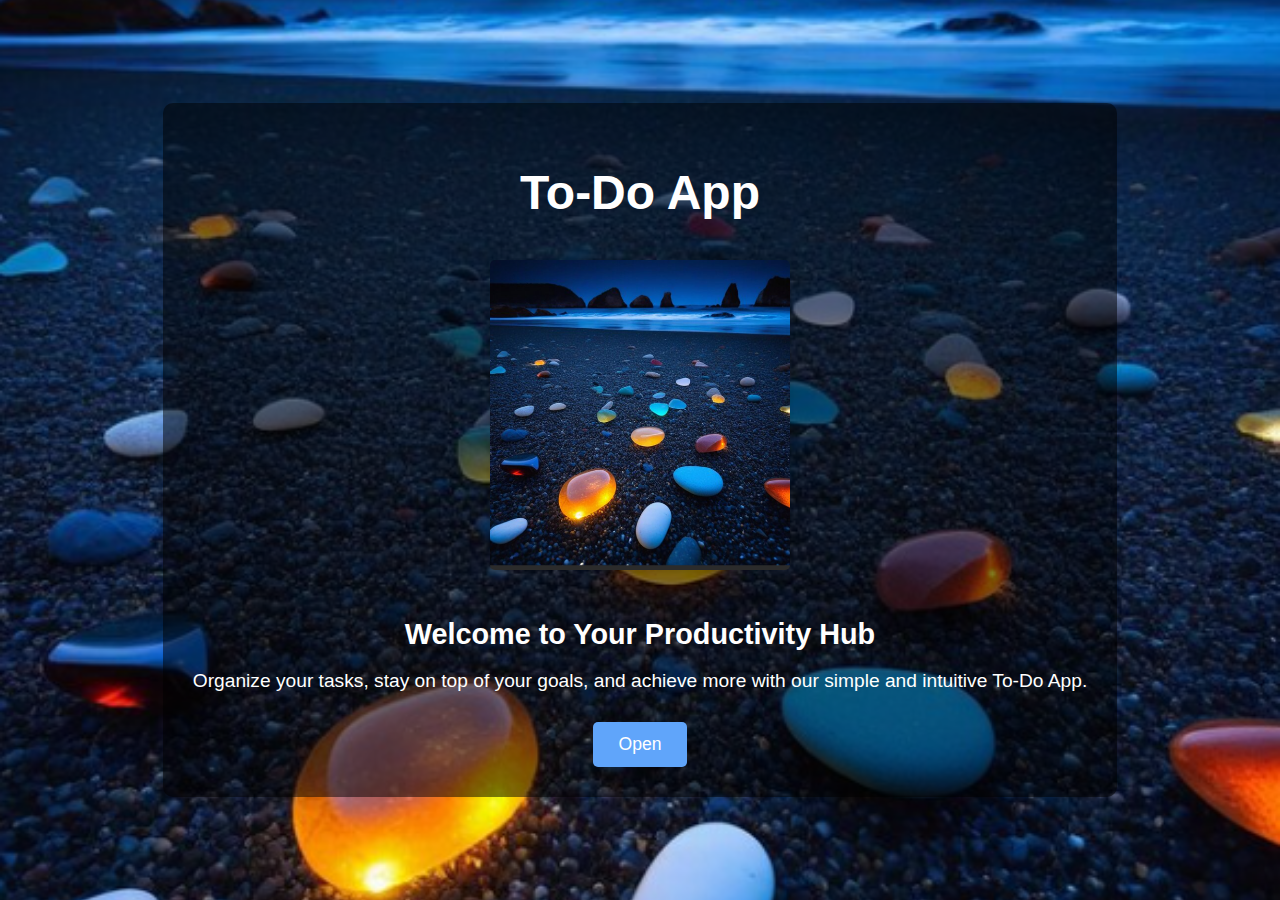
<file: index.html>
<!DOCTYPE html>
<html lang="en">
<head>
    <meta charset="UTF-8">
    <meta name="viewport" content="width=device-width, initial-scale=1.0">
    <title>To-Do App</title>
    <link rel="stylesheet" href="styles.css"> 
</head>
<body>
    <div class="container">
        <h1>To-Do App</h1>
        <img src="Screenshot 2024-12-30 193306.png" alt="Productivity icon"> 
        <h2>Welcome to Your Productivity Hub</h2>
        <p>Organize your tasks, stay on top of your goals, and achieve more with our simple and intuitive To-Do App.</p>
        <button id="createTaskBtn">Open</button>
    </div>

    <script src="scripts.js"></script>

</body>
</html>
</file>
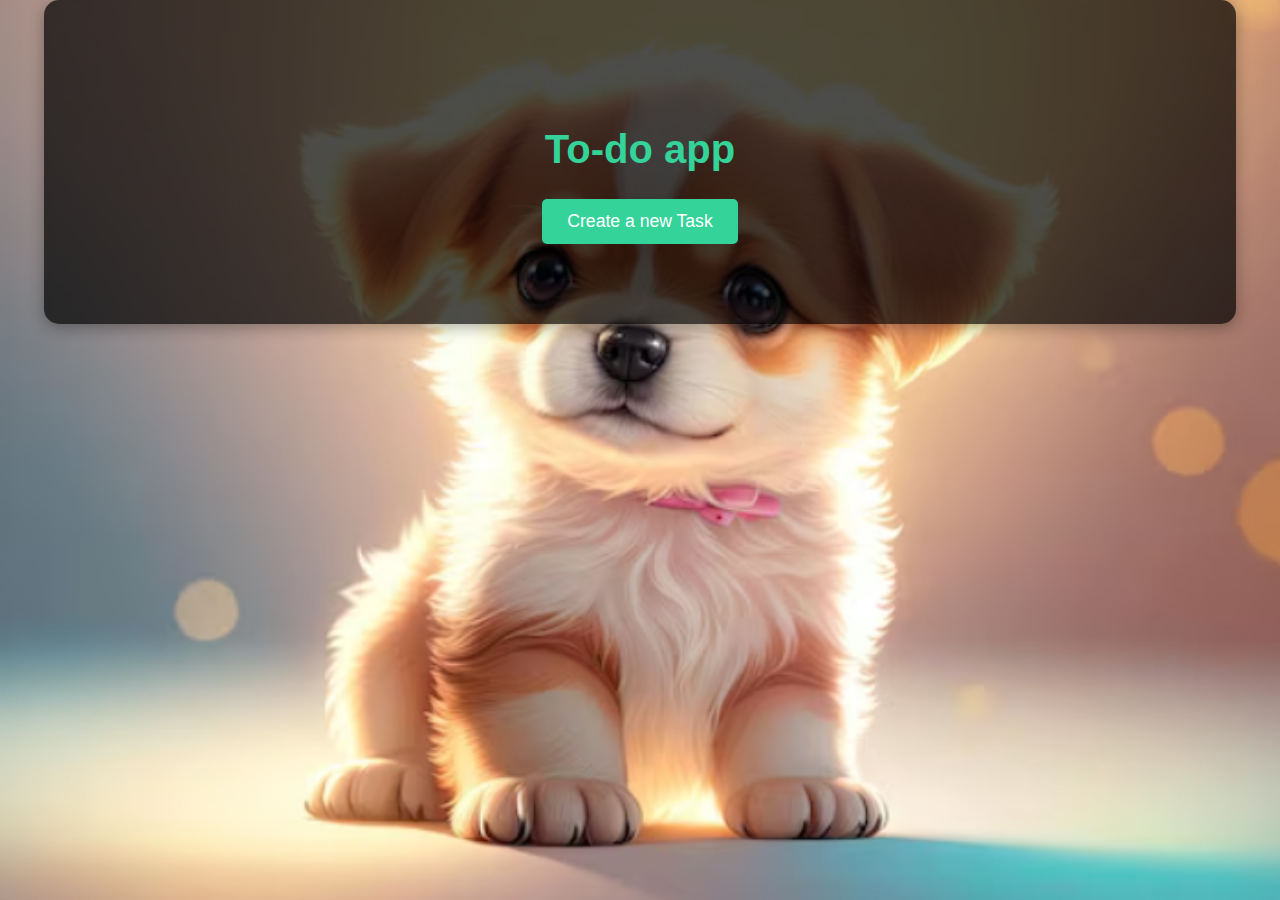
<file: main.html>
<!DOCTYPE html>
<html lang="en">
<head>
  <meta charset="UTF-8">
  <meta name="viewport" content="width=device-width, initial-scale=1.0">
  <link rel="stylesheet" href="style.css">
  <title>Todo List</title>
</head>
<body>
 
  <main style="padding-top: 100px;">
    <h1>To-do app</h1>
    <button id="create-task-btn">Create a new Task</button>
    <div id="task-list">
      <!-- Tasks will appear here -->
    </div>
  </main>
  <script src="script.js"></script>
</body>
</html>
</file>
<file: styles.css>
body {
    font-family: sans-serif;
    margin: 0;
    display: flex;
    justify-content: center;
    align-items: center;
    min-height: 100vh;
    background-image: url('Screenshot 2024-12-30 193306.png'); /* Replace with your image URL */
    background-size: cover;
    background-position: center;
    color: #fff;
}

.container {
    text-align: center;
    padding: 30px;
    background-color: rgba(0, 0, 0, 0.5); /* Semi-transparent overlay */
    border-radius: 10px;
}

h1 {
    font-size: 3rem;
    margin-bottom: 20px;
}

h2 {
    font-size: 1.8rem;
    margin-bottom: 15px;
}
img {
    width: 300px; /* Adjust width as needed */
    height: auto; /* Maintain aspect ratio */
    margin: 20px;
    border-radius: 5px;
    box-shadow: 0 2px 5px rgba(0, 0, 0, 0.1);
}
p {
    font-size: 1.2rem;
    margin-bottom: 30px;
}

button{
    background-color: #60a5fa;
    color: white;
    border: none;
    border-radius: 5px;
    padding: 12px 25px; /* Slightly larger padding */
    font-size: 1.1rem; /* Slightly larger font */
    cursor: pointer;
    transition: background-color 0.3s ease, transform 0.2s ease, box-shadow 0.3s ease;
}

button:hover{
    background-color: #2563eb;
    transform: scale(1.1);
    box-shadow: 0 4px 12px rgba(0, 0, 0, 0.2); /* Add a subtle shadow */
}
</file>
<file: style.css>
/* General styles */
body {
    font-family: Arial, sans-serif;
    margin: 0;
    padding: 0;
    background-image: url('Screenshot 2024-12-30 193719.png');
    background-size: cover;
    background-position: center;
    background-attachment: fixed;
    color: #fff;
}

/* Main section */
main {
    text-align: center;
    padding: 50px 20px;
    background: rgba(0, 0, 0, 0.7); /* Darker overlay for better readability */
    border-radius: 15px;
    width: 90%;
    max-width: 1200px;
    margin: auto;
    box-shadow: 0 4px 15px rgba(0, 0, 0, 0.3);
}

h1 {
    font-size: 2.5rem;
    color: #34d399;
}

#create-task-btn {
    background-color: #34d399;
    color: white;
    border: none;
    border-radius: 5px;
    padding: 12px 25px; /* Slightly larger padding */
    font-size: 1.1rem; /* Slightly larger font */
    cursor: pointer;
    transition: background-color 0.3s ease, transform 0.2s ease, box-shadow 0.3s ease;
}

#create-task-btn:hover {
    background-color: #4cc498;
    transform: scale(1.1);
    box-shadow: 0 4px 12px rgba(0, 0, 0, 0.2); /* Add a subtle shadow */
}

#task-list {
    margin-top: 30px;
    display: flex;
    gap: 30px; /* Slightly larger gap between task cards */
    justify-content: center;
    flex-wrap: wrap;
    animation: fadeIn 1s ease-in-out; /* Smooth animation for task list */
}

/* Task cards */
.task {
    position: relative;
    background: rgba(255, 255, 255, 0.9); /* Slightly less opaque background for better contrast */
    border-radius: 15px;
    width: 260px;
    height: 160px;
    display: flex;
    flex-direction: column;
    justify-content: space-between;
    align-items: center;
    padding: 15px;
    box-shadow: 0 4px 8px rgba(0, 0, 0, 0.2);
    border: 100% solid;
    border-image: linear-gradient(45deg, #34d399, #60a5fa, #f472b6) 1;
    transition: transform 0.3s ease, box-shadow 0.3s ease;
}

.task:hover {
    transform: scale(1.05); /* Slightly reduced scale for a more subtle effect */
    box-shadow: 0 10px 20px rgba(0, 0, 0, 0.3);
}

.task .task-title,
.task .task-desc {
    text-align: center;
    word-wrap: break-word;
    color: #333;
}

.task-buttons {
    position: absolute;
    bottom: 10px;
    right: 10px;
    display: flex;
    gap: 10px;
}

.task-buttons button {
    background-color: transparent;
    border: none;
    cursor: pointer;
    font-size: 1.2rem;
    transition: transform 0.2s ease, color 0.3s ease;
}

.task-buttons .edit {
    color: #4ade80;
}

.task-buttons .delete {
    color: #f87171;
}

.task-buttons button:hover {
    transform: scale(1.2);
    color: #fff; /* Add hover color change for better contrast */
}

@keyframes fadeIn {
    from {
        opacity: 0;
        transform: scale(0.9);
    }
    to {
        opacity: 1;
        transform: scale(1);
    }
}
</file>
